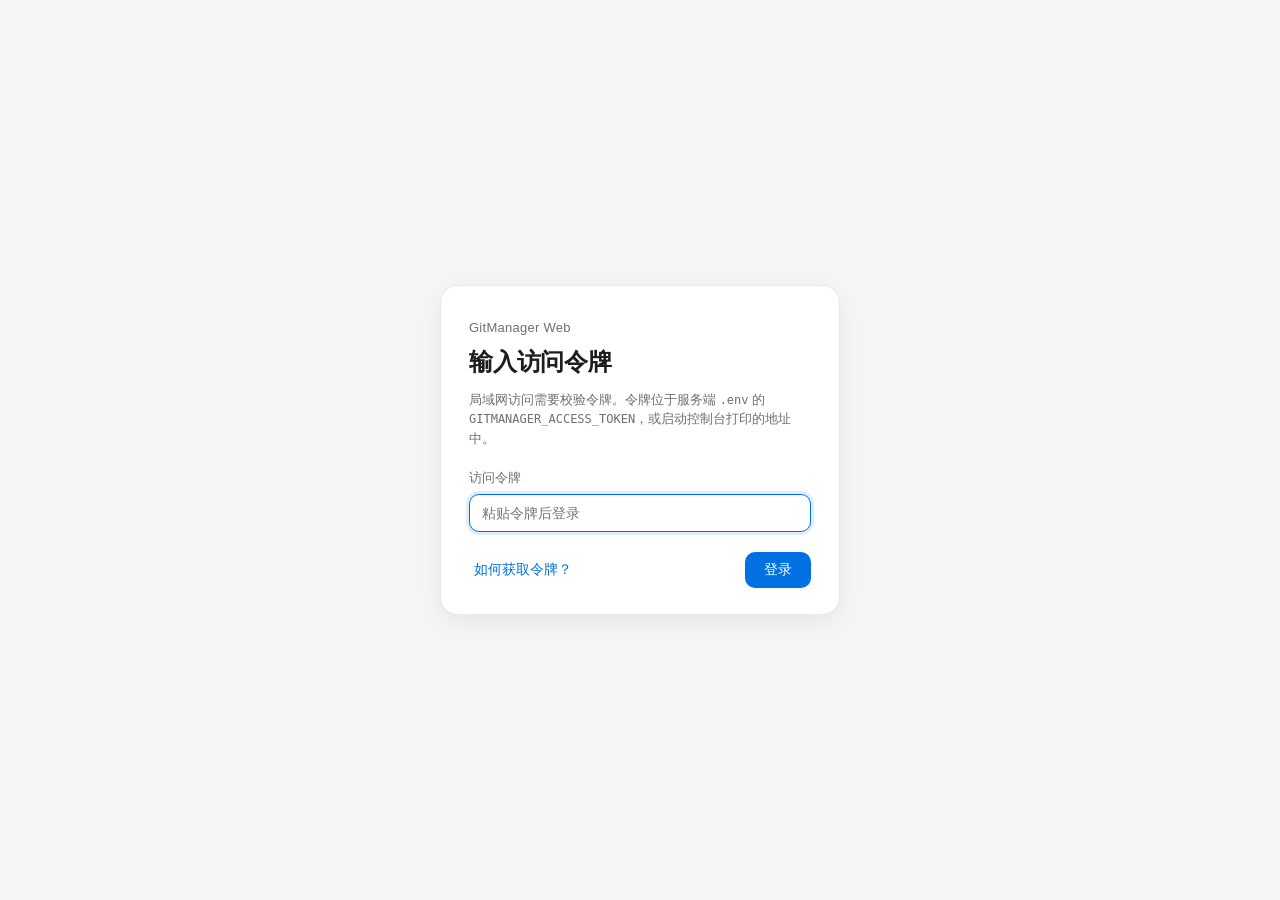
<file: app/templates/login.html>
<!doctype html>
<html lang="zh-CN">
<head>
  <meta charset="utf-8">
  <meta name="viewport" content="width=device-width, initial-scale=1">
  <title>GitManager · 访问令牌登录</title>
  <style>
    :root {
      --bg: #f5f5f7;
      --surface: #ffffff;
      --border: #e8e8ed;
      --text: #1d1d1f;
      --muted: #6e6e73;
      --accent: #0071e3;
      --accent-hover: #0066cc;
      --red: #c8102e;
      --red-weak: #fdecec;
      --radius: 18px;
      --sans: -apple-system, BlinkMacSystemFont, "SF Pro Text", "Segoe UI Variable",
              "Segoe UI", "PingFang SC", "Microsoft YaHei", sans-serif;
    }
    * { box-sizing: border-box; }
    html, body { height: 100%; }
    body {
      margin: 0;
      display: flex;
      align-items: center;
      justify-content: center;
      background: var(--bg);
      color: var(--text);
      font-family: var(--sans);
      font-size: 15px;
      line-height: 1.5;
      -webkit-font-smoothing: antialiased;
    }
    .login-card {
      width: min(400px, calc(100vw - 48px));
      background: var(--surface);
      border: 1px solid var(--border);
      border-radius: var(--radius);
      padding: 32px 28px 26px;
      box-shadow: 0 8px 24px rgba(0, 0, 0, 0.06);
    }
    .brand { font-size: 13px; color: var(--muted); letter-spacing: 0.02em; }
    h1 { margin: 6px 0 10px; font-size: 24px; font-weight: 600; letter-spacing: -0.01em; }
    p.hint { margin: 0 0 20px; color: var(--muted); font-size: 13px; }
    label { display: block; font-size: 13px; color: var(--muted); margin-bottom: 6px; }
    input {
      width: 100%;
      min-height: 38px;
      padding: 8px 12px;
      border: 1px solid var(--border);
      border-radius: 10px;
      background: #fff;
      font-family: inherit;
      font-size: 14px;
      color: var(--text);
    }
    input:focus { outline: none; border-color: var(--accent); box-shadow: 0 0 0 3px rgba(0, 113, 227, 0.12); }
    .error {
      display: none;
      margin-top: 12px;
      padding: 9px 12px;
      border-radius: 10px;
      background: var(--red-weak);
      color: var(--red);
      font-size: 13px;
    }
    .error.show { display: block; }
    .actions {
      display: flex;
      flex-wrap: nowrap;
      align-items: center;
      gap: 8px;
      margin-top: 20px;
    }
    button {
      flex: 0 0 auto;
      min-height: 36px;
      padding: 0 18px;
      border-radius: 10px;
      border: 1px solid transparent;
      font-family: inherit;
      font-size: 14px;
      cursor: pointer;
      white-space: nowrap;
    }
    .primary { margin-left: auto; background: var(--accent); color: #fff; }
    .primary:hover { background: var(--accent-hover); }
    .primary[disabled] { opacity: 0.55; cursor: default; }
    .link { background: transparent; color: var(--accent); border-color: transparent; padding: 0 4px; }
    .foot { margin-top: 18px; font-size: 12px; color: var(--muted); }
    code { font-family: "SF Mono", Consolas, monospace; font-size: 12px; }
  </style>
</head>
<body>
  <main class="login-card">
    <div class="brand">GitManager Web</div>
    <h1>输入访问令牌</h1>
    <p class="hint">局域网访问需要校验令牌。令牌位于服务端 <code>.env</code> 的
      <code>GITMANAGER_ACCESS_TOKEN</code>，或启动控制台打印的地址中。</p>
    <form id="login-form" autocomplete="off">
      <label for="token">访问令牌</label>
      <input id="token" name="token" type="password" spellcheck="false"
             placeholder="粘贴令牌后登录" autofocus>
      <div class="error" id="login-error" role="alert"></div>
      <div class="actions">
        <button type="button" class="link" id="show-help">如何获取令牌？</button>
        <button type="submit" class="primary" id="login-submit">登录</button>
      </div>
    </form>
    <div class="foot" id="login-help" hidden>
      在服务端项目根目录打开 <code>.env</code>，复制 <code>GITMANAGER_ACCESS_TOKEN</code> 的值；
      若该值为空，把监听地址改为局域网地址后重启，服务会自动生成并写回 .env。
    </div>
  </main>
  <script>
    // 登录页交互：只调用鉴权接口，不读取任何本地存储。
    (function () {
      'use strict';
      var form = document.getElementById('login-form');
      var input = document.getElementById('token');
      var submit = document.getElementById('login-submit');
      var errorBox = document.getElementById('login-error');
      var help = document.getElementById('login-help');

      document.getElementById('show-help').addEventListener('click', function () {
        help.hidden = !help.hidden;
      });

      function showError(message) {
        errorBox.textContent = message;
        errorBox.classList.add('show');
      }

      form.addEventListener('submit', function (event) {
        event.preventDefault();
        var token = input.value.trim();
        if (!token) {
          showError('请输入访问令牌。');
          return;
        }
        errorBox.classList.remove('show');
        submit.disabled = true;
        fetch('/api/auth/login', {
          method: 'POST',
          headers: { 'Content-Type': 'application/json' },
          body: JSON.stringify({ token: token }),
        }).then(function (res) {
          return res.json().catch(function () { return {}; }).then(function (data) {
            if (res.ok) {
              window.location.replace('/');
              return;
            }
            showError((data && data.message) || '登录失败，请检查令牌。');
          });
        }).catch(function () {
          showError('无法连接服务，请确认地址与端口正确。');
        }).then(function () {
          submit.disabled = false;
        });
      });
    })();
  </script>
</body>
</html>
</file>
